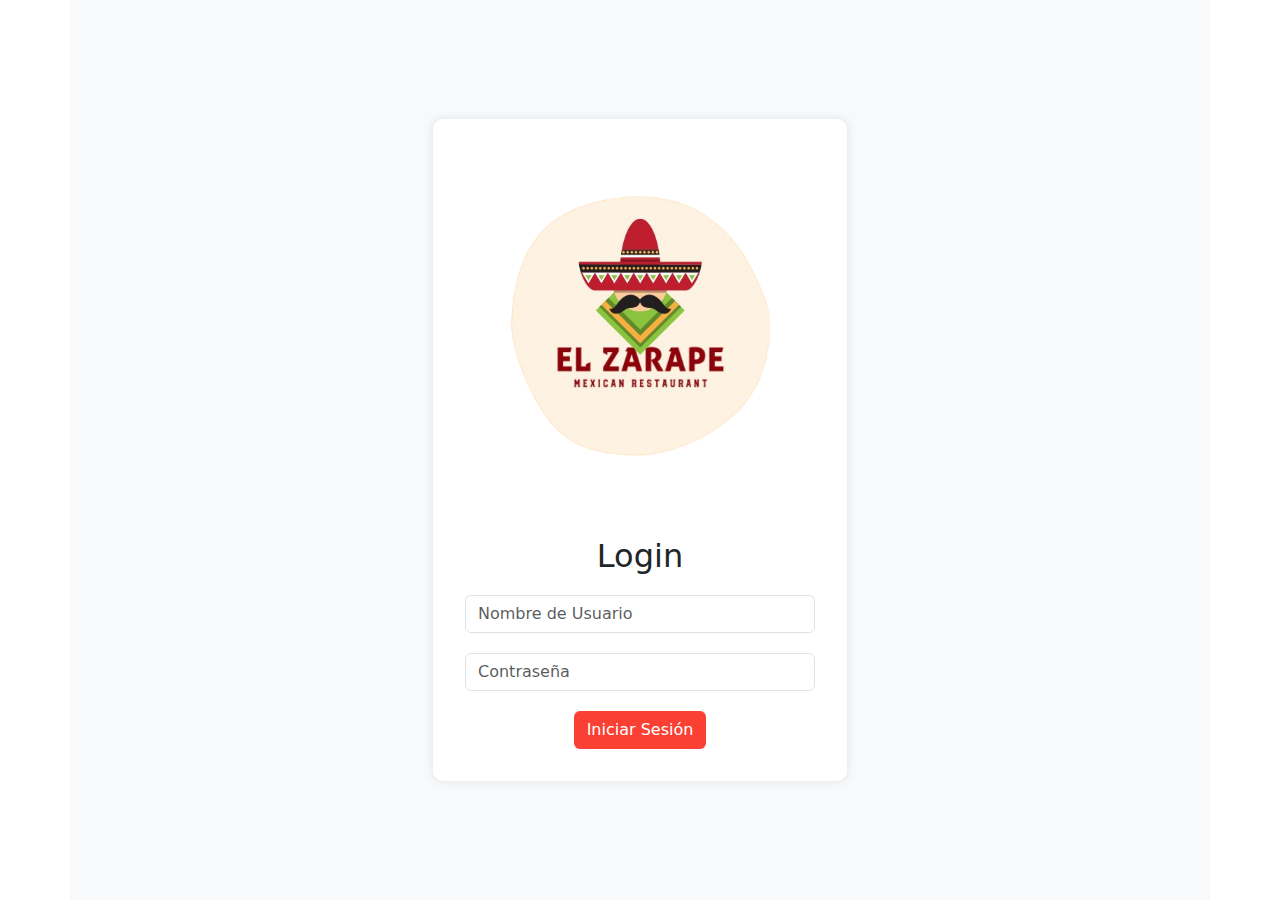
<file: index.html>
<!DOCTYPE html>
<html lang="es">
<head>
    <meta charset="UTF-8">
    <meta name="viewport" content="width=device-width, initial-scale=1.0">
    <link href="https://cdn.jsdelivr.net/npm/bootstrap@5.3.3/dist/css/bootstrap.min.css" rel="stylesheet" integrity="sha384-QWTKZyjpPEjISv5WaRU9OFeRpok6YctnYmDr5pNlyT2bRjXh0JMhjY6hW+ALEwIH" crossorigin="anonymous">
    <link rel="icon" type="image/png" href="./Logo_ElZarape.png">
    <title>El Zarape - Iniciar Sesión</title>
    <style>

        #btnLogin{
            background-color: #FA4032;
            color: white;
        }

        .login-container {
            width: 100%;
            height: 100vh;
            display: flex;
            justify-content: center;
            align-items: center;
            background-color: #f8f9fa;
        }

        .login-box {
            background: white;
            padding: 2rem;
            border-radius: 10px;
            box-shadow: 0px 0px 10px rgba(0, 0, 0, 0.1);
            text-align: center;
        }

        .login-box img {
            max-width: 350px;
            margin-bottom: 1rem;
        }

        h2,input{
            margin: 20px auto 20px;
        }

    </style>
</head>
<body>
    <div class="container login-container">
        <div class="login-box">
            <img
            src="[data-uri]" alt="El Zarape Logo">
            <form>
                <h2>Login</h2>
                <div class="form-group">
                    <input type="text" class="form-control" id="username" placeholder="Nombre de Usuario">
                </div>
                <div class="form-group">
                    <input type="password" class="form-control" id="password" placeholder="Contraseña">
                </div>
                <button type="submit" class="btn btn-block" id="btnLogin">Iniciar Sesión</button>
            </form>
        </div>
    </div>
</body>
<script src="./index.js"></script>
</html>
</file>
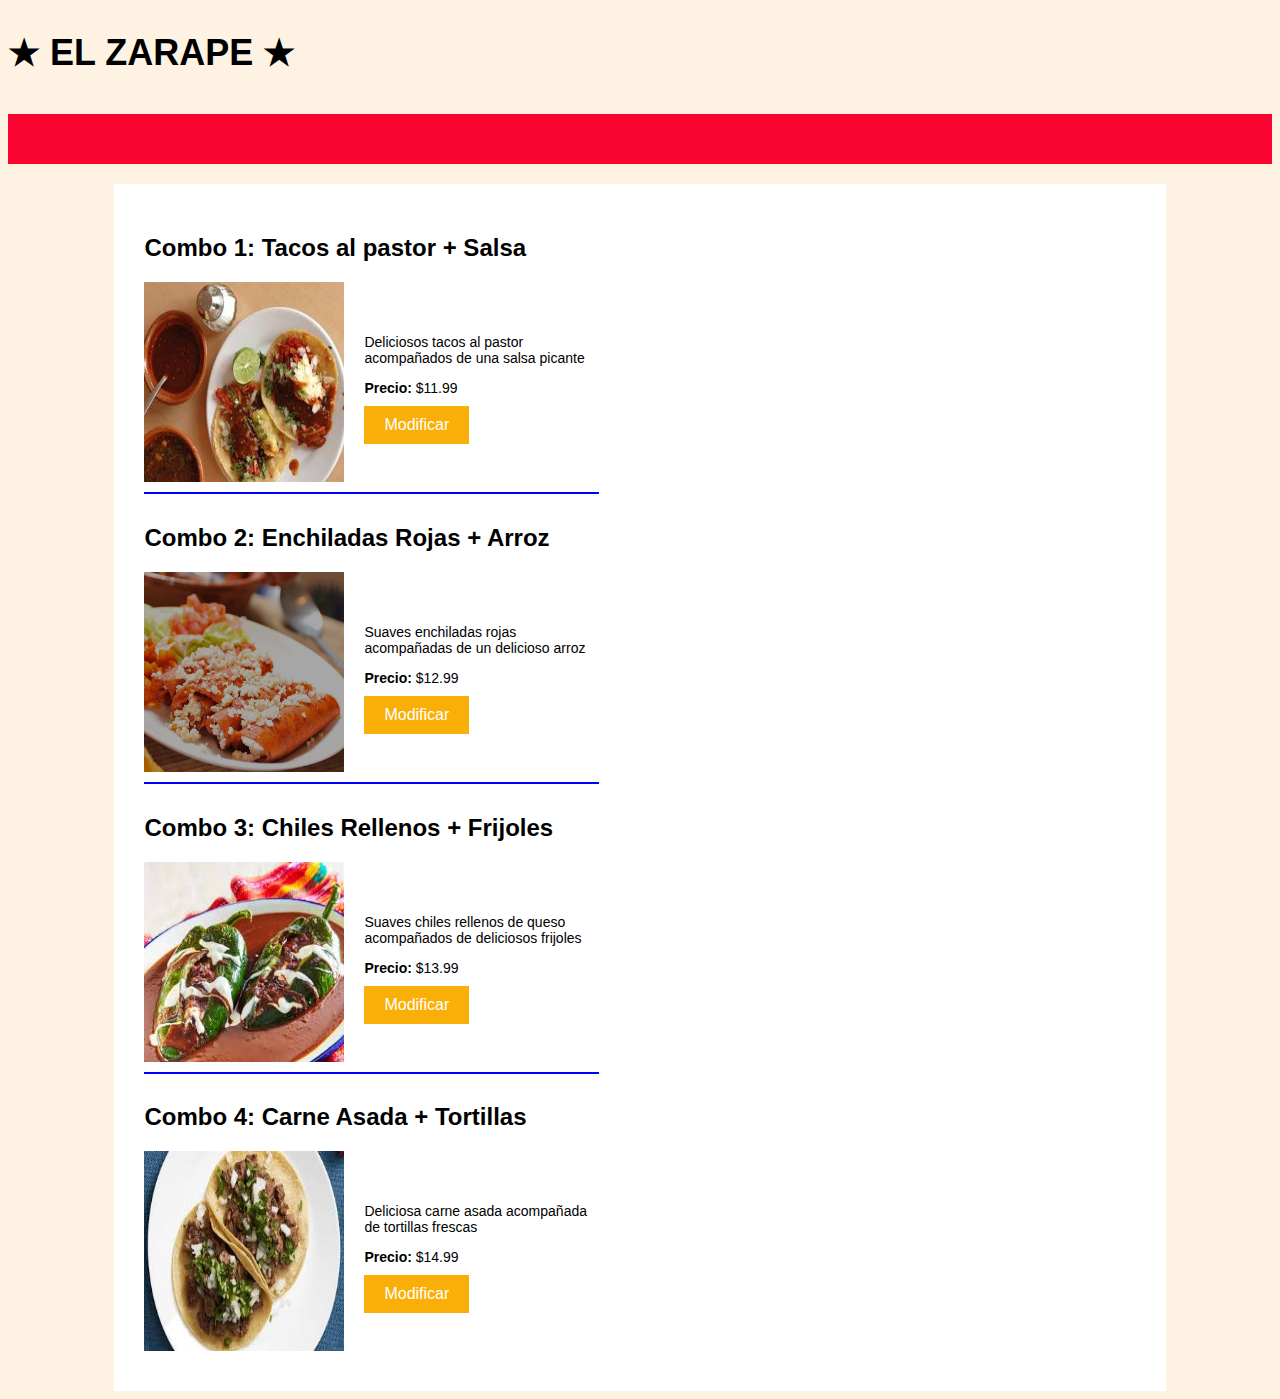
<file: modulos/Combos/Combos.html>
<!DOCTYPE html>
<html lang="es">
    <head>
        <meta charset="UTF-8">
        <meta name="viewport" content="width=device-width, initial-scale=1.0">
        <link rel="stylesheet" href="./Css.css" type="text/css">
        <title>★ EL ZARAPE ★</title>
    </head>
    <body>

        <h1 class="elZarapelet">★ EL ZARAPE ★</h1>
        <div class="border-rojo"></div>

        <div class="menu">
            <h2>Combo 1</h2>
            <div class="descripcion">
                <p>Descripción todos los alimentos y/o bebidas complementarias.</p>
                <p><strong>Precio:</strong> $XX.XX</p>
                <button class="btn-modificar">Modificar</button>
            </div>


            <div class="combo">
                <h2>Combo 2</h2>                
                <div class="descripcion">
                    <p>Descripción todos los alimentos y/o bebidas complementarias.</p>
                    <p><strong>Precio:</strong> $XX.XX</p>
                    <button class="btn-modificar">Modificar</button>
                </div>
            </div>

            <div class="combo">
                <h2>Combo 3</h2>
                <div class="descripcion">
                    <p>Descripción todos los alimentos y/o bebidas complementarias.</p>
                    <p><strong>Precio:</strong> $XX.XX</p>
                    <button class="btn-modificar">Modificar</button>
                </div>
            </div>

            <div class="combo">
                <h2>Combo 4</h2>
                <div class="descripcion">
                    <p>Descripción todos los alimentos y/o bebidas complementarias.</p>
                    <p><strong>Precio:</strong> $XX.XX</p>
                    <button class="btn-modificar">Modificar</button>
                </div>
            </div>

            <button class="btn-modificar" data-combo="1">Modificar</button>
        </div>


    </body>
    <script src="./combos.js"></script>
    <script src="./combos.json"></script>
</html>
</file>
<file: modulos/Combos/Css.css>
/* Estilos generales */
body {
    font-family: Arial, sans-serif;
    background-color: #FEF3E2;
}

.menu {
    width: 80%;
    margin: auto;
    background-color: #fff;
    border: 3px;
    border-color:  #FAAF08;
    padding: 20px;
}

/* Estilos para los combos */
.combos-container {
    width: 80%;
    margin: auto;
    padding: 20px;
    display: flex;
    flex-wrap: wrap;
    justify-content: center;
}

.combo {
    display: flex;
    width: 45%;
    margin: 10px;
    vertical-align: top;
    border-bottom: 2px solid blue;
    padding-bottom: 10px;
    flex-wrap: wrap;
    align-items: center;
}

.combo:last-child {
    border-bottom: none;
}

.combo img {
    width: 200px;
    height: 200px;
    margin-right: 20px;
}

.combo h2 {
    color: black;
    text-align: center;
}

.combo p {
    font-size: 14px;
}

.elZarapelet {
    margin-bottom: 40px;
    text-align: center; 
    font-size: 36px;
    font-weight: bold;
    display: inline-block;
    vertical-align: middle;
}

.border-rojo {
    border-bottom: 50px solid #FA0432;
    margin-bottom: 20px;
}

.btn-modificar {
    background-color: #FAAF08; 
    color: #ffffff; 
    border: none;
    padding: 10px 20px;
    font-size: 16px;
    cursor: pointer;
}

.btn-modificar:hover {
    background-color: #FAAF08; 
}

.combo .descripcion {
    flex: 1;
}

.combo .descripcion p {
    margin-bottom: 10px;
}

.combo .descripcion strong {
    font-weight: bold;
}
</file>
